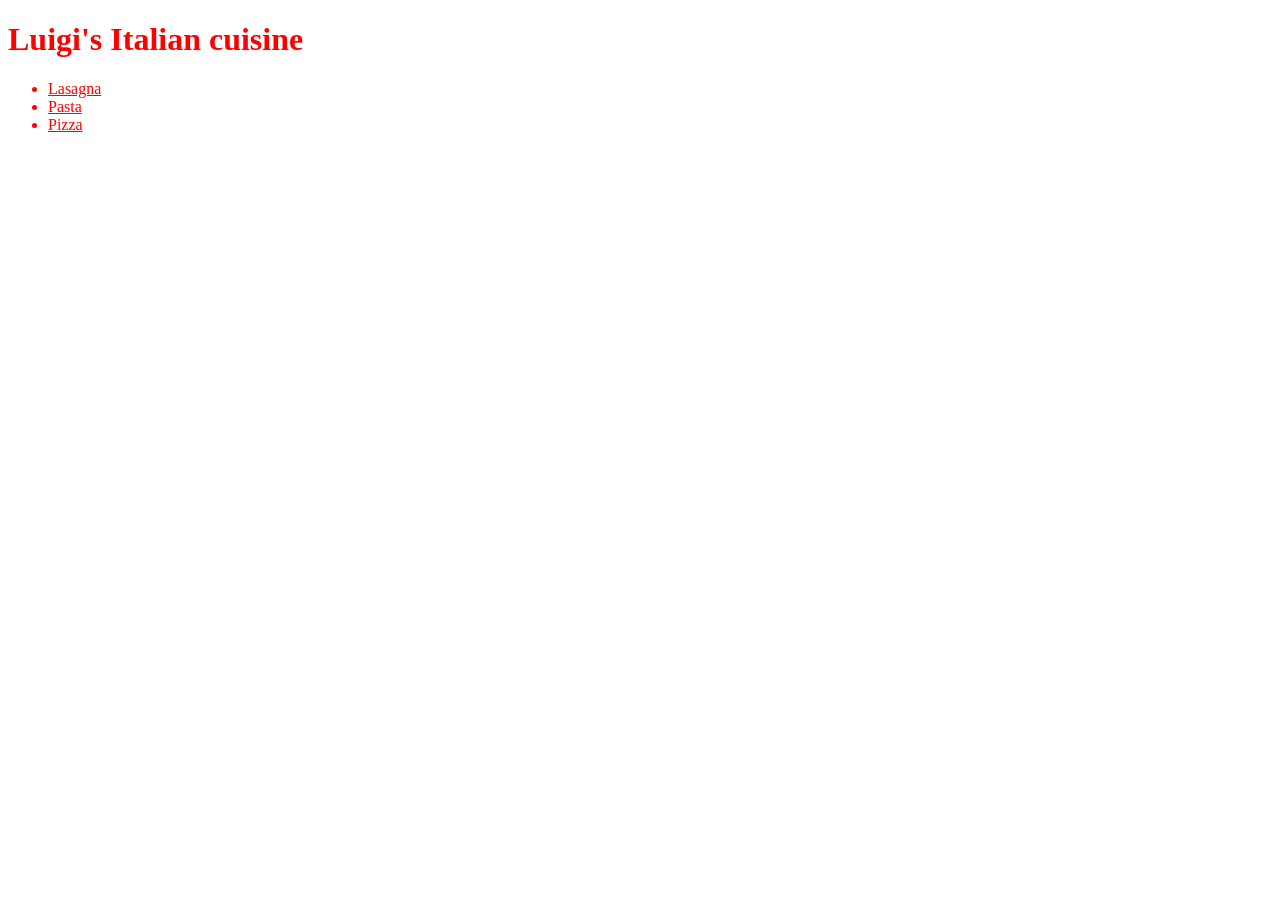
<file: index.html>
<!DOCTYPE html>
<html lang="en">
<head>
    <meta charset="UTF-8">
    <meta name="viewport" content="width=device-width, initial-scale=1.0">
    <link rel="stylesheet" href="/style.css">
    <title>Odin Recipe</title>
</head>
<body>
    <h1>Luigi's Italian cuisine</h1>

    <ul>
        <li><a href="recipes/lasagna.html">Lasagna</a></li>
        <li><a href="recipes/pasta.html">Pasta</a></li>
        <li><a href="recipes/pizza.html">Pizza</a></li>
    </ul>
</body>
</html>
</file>
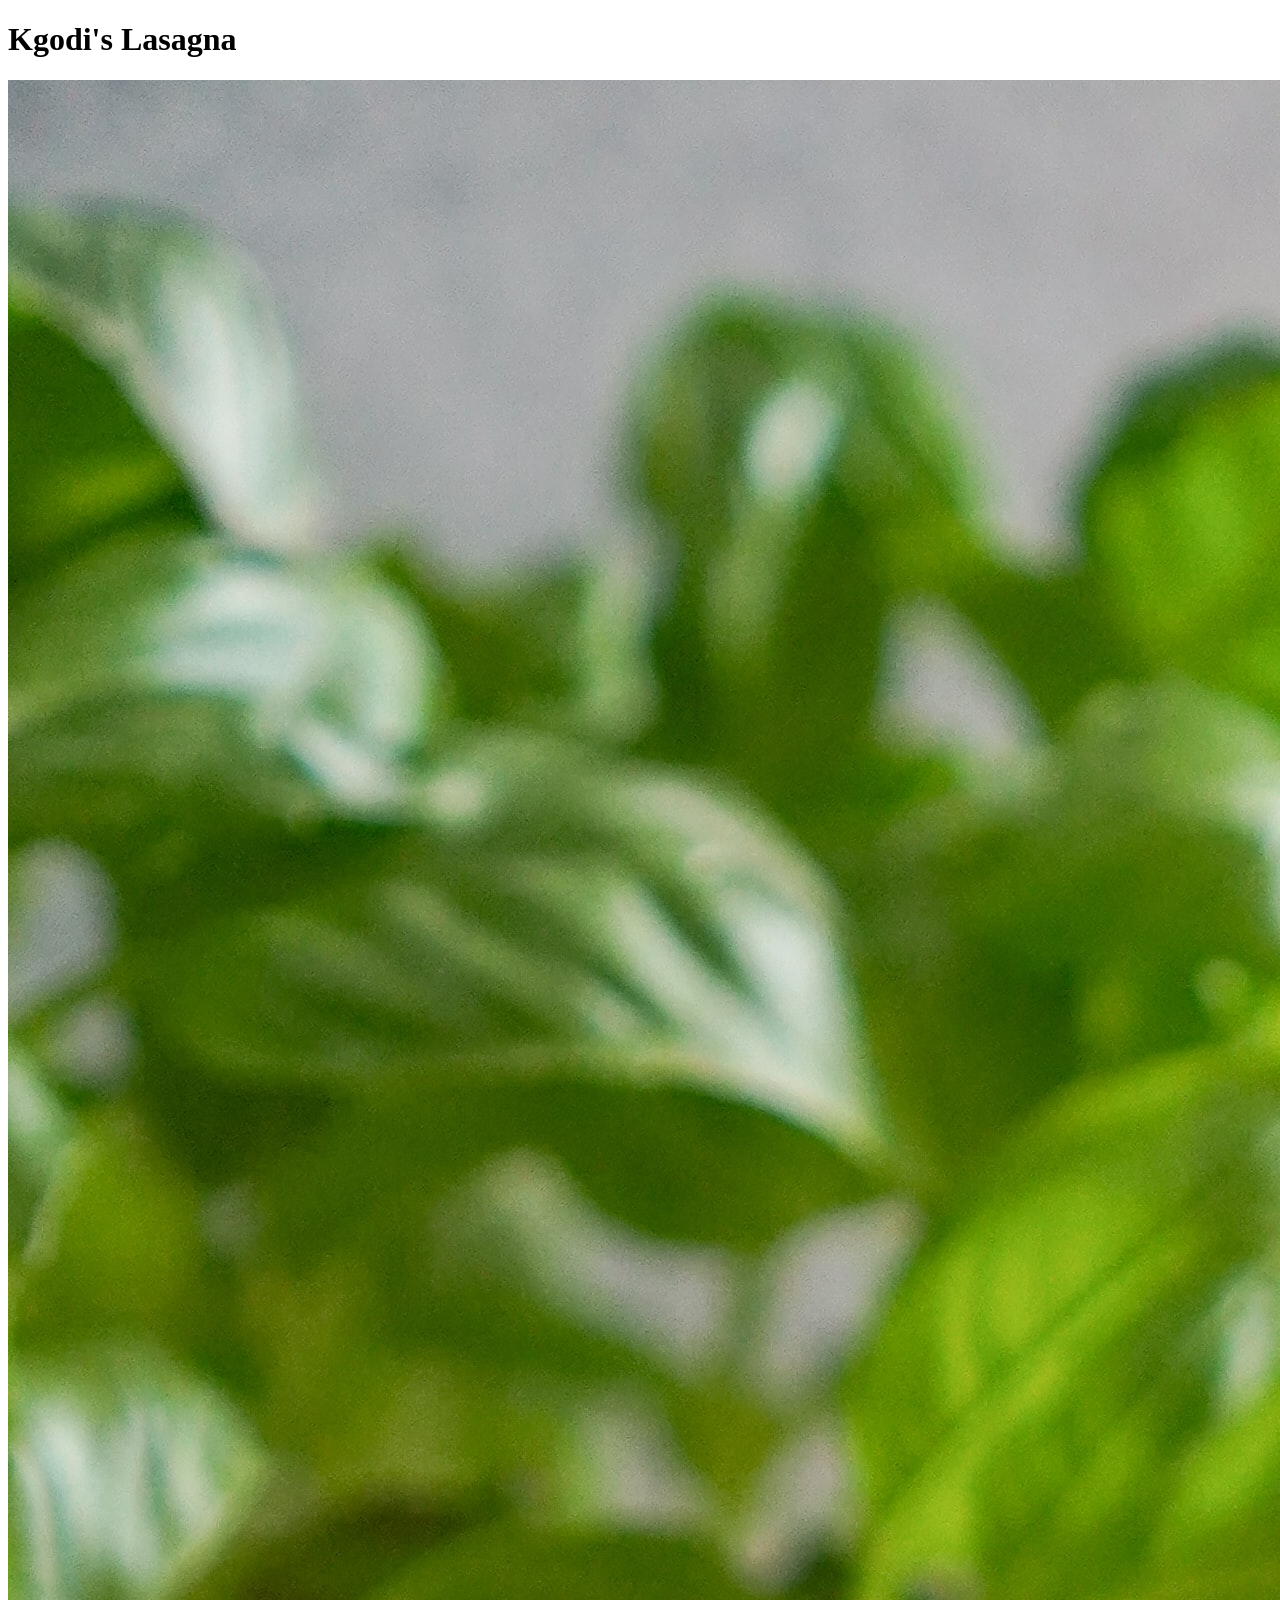
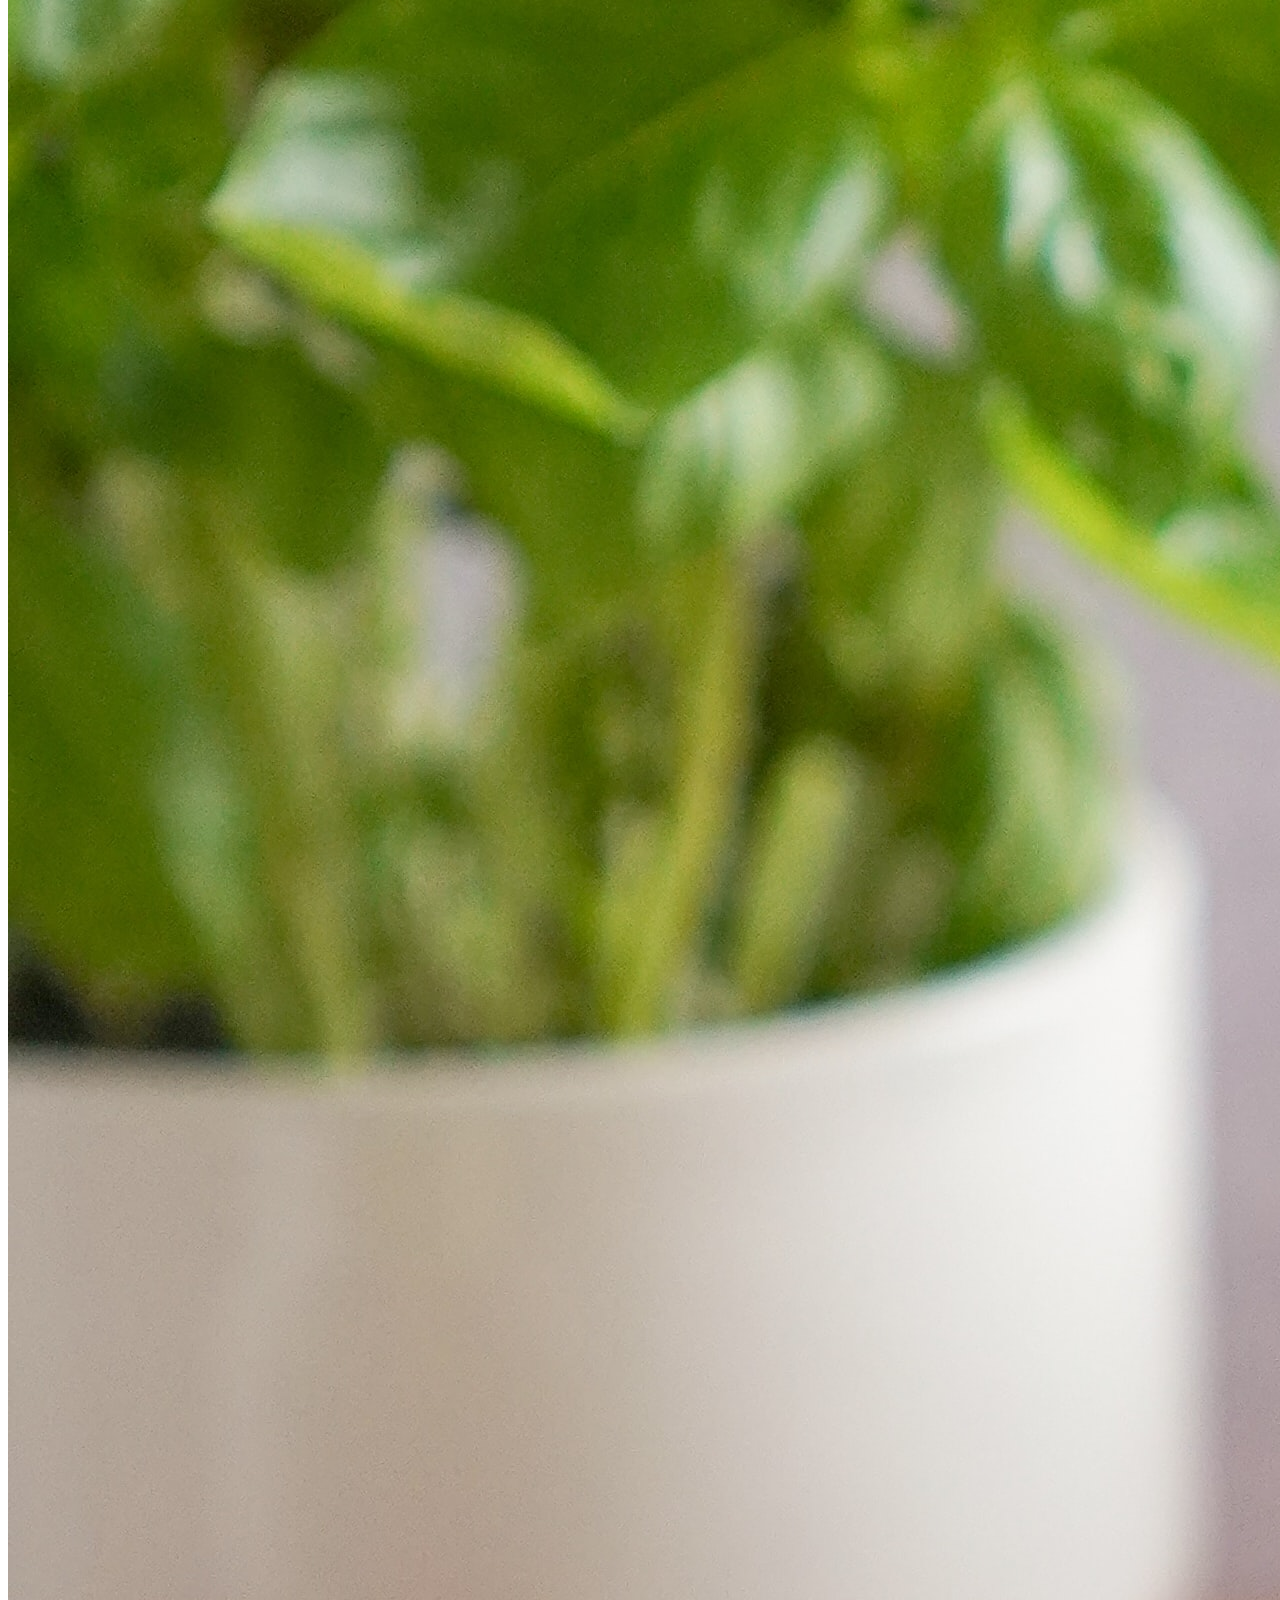
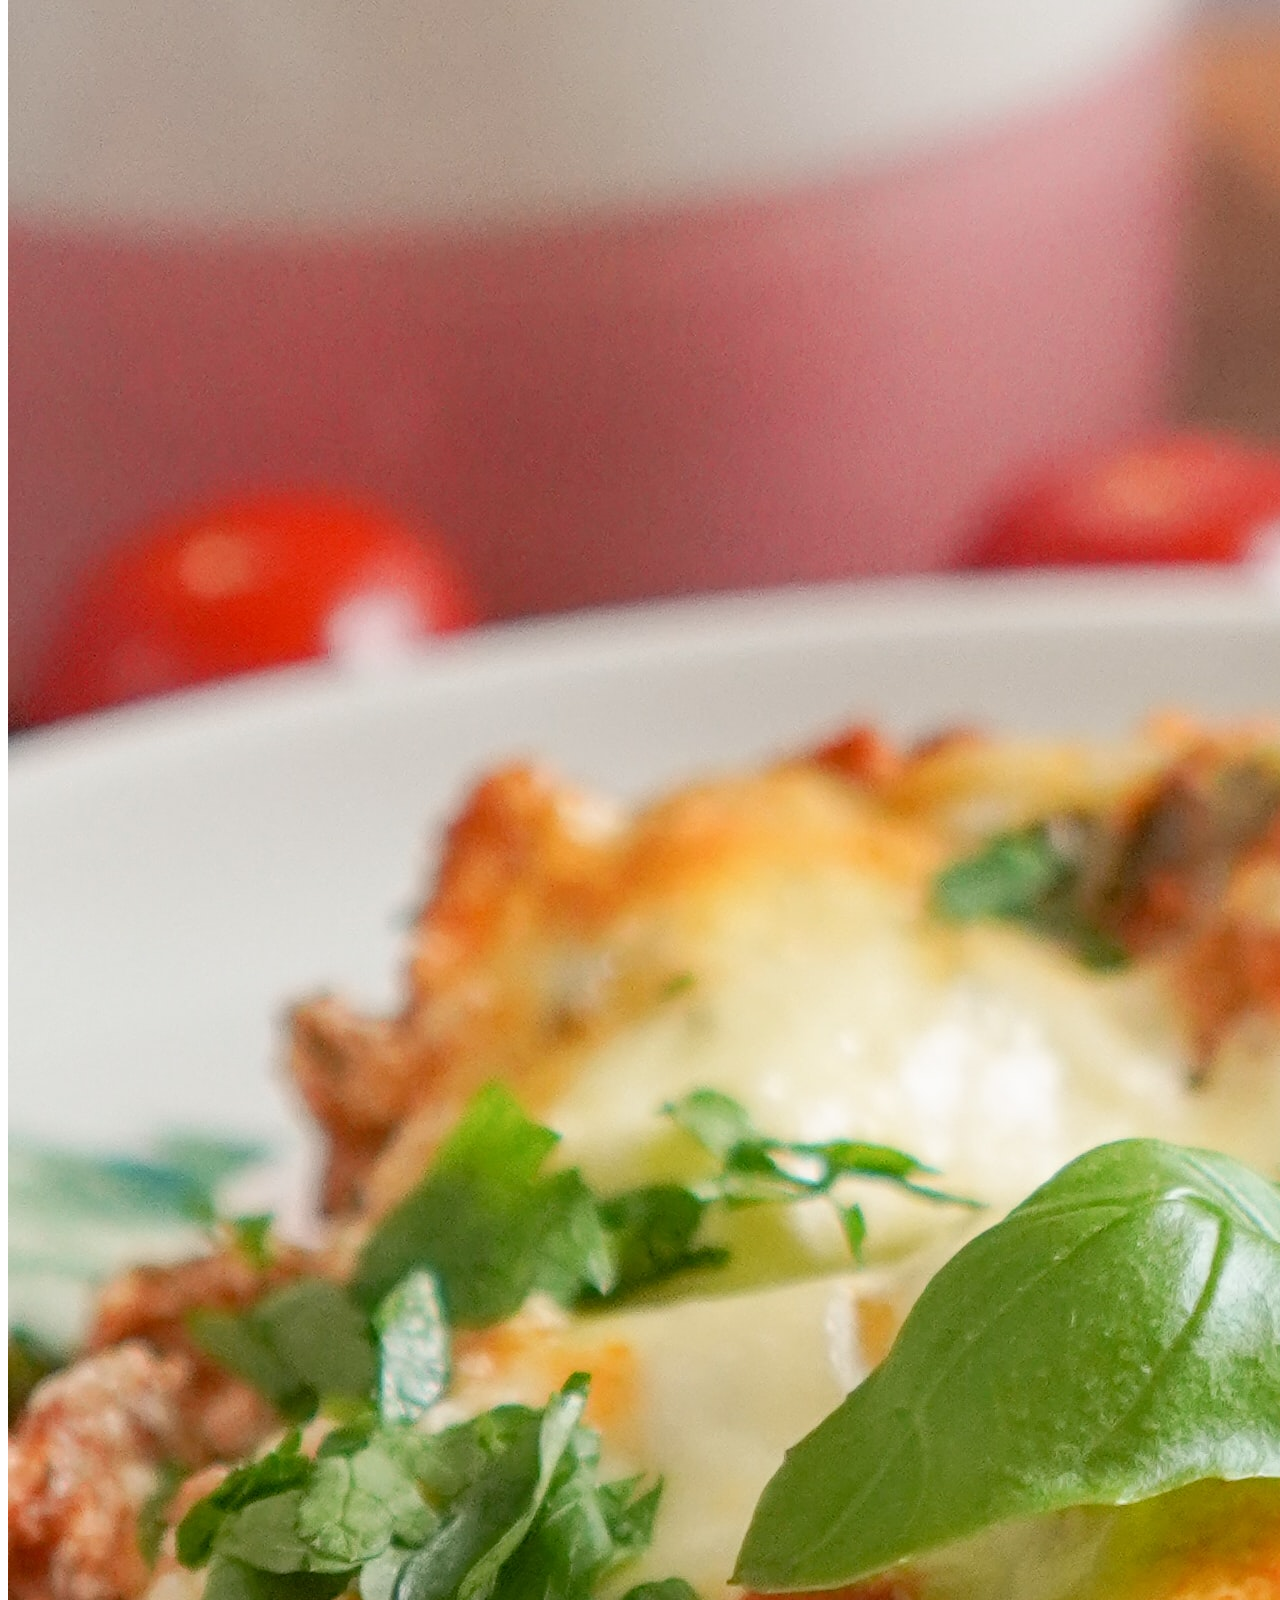
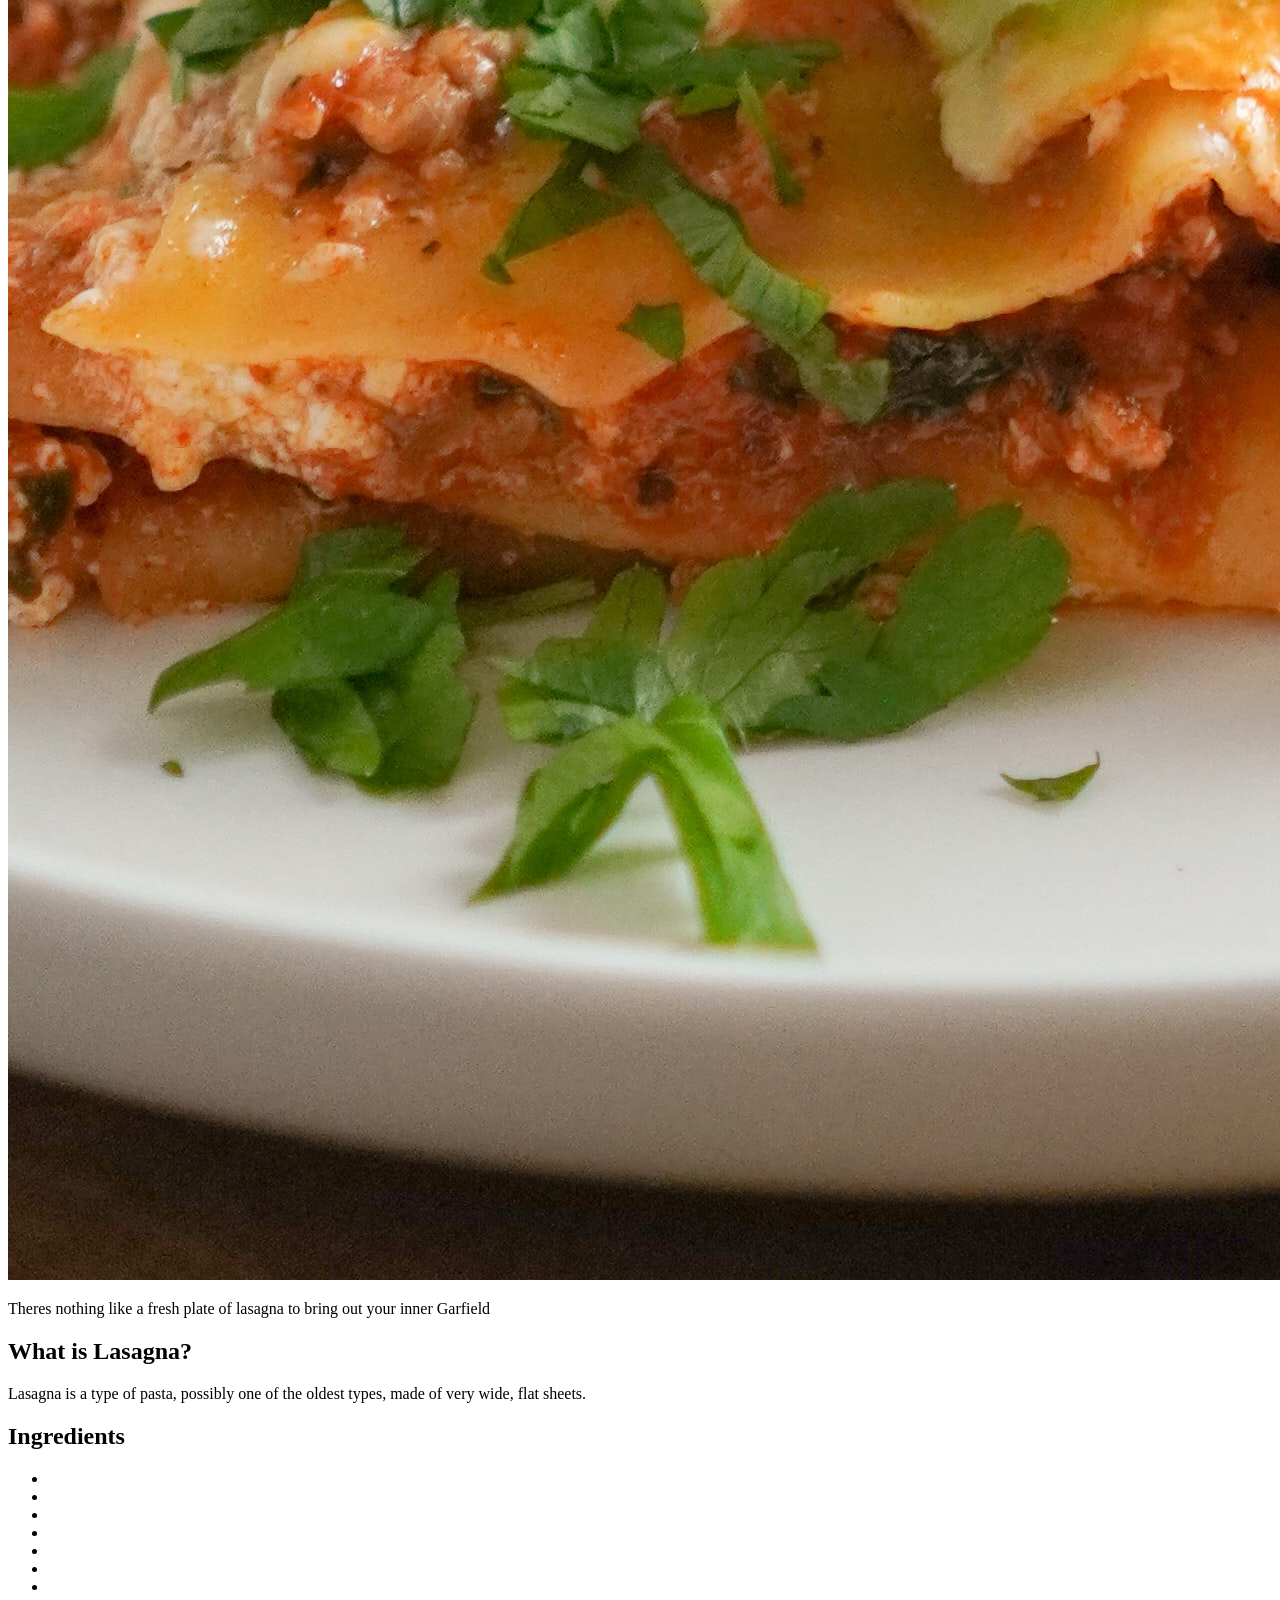
<file: recipes/Lasagna.html>
<!DOCTYPE html>
<html lang="en">
<head>
    <meta charset="UTF-8">
    <meta http-equiv="X-UA-Compatible" content="IE=edge">
    <meta name="viewport" content="width=device-width, initial-scale=1.0">
    <title>Lasagna Recipe</title>
</head>
<body>
    <h1> Kgodi's Lasagna</h1>
    <img src="../Photos/img1.jpg" alt="photo of Lasagna">
    <p>Theres nothing like a fresh plate of lasagna to bring out your inner Garfield</p>
    <h2>What is Lasagna?</h2>
    <p>Lasagna is a type of pasta, possibly 
        one of the oldest types, made of very 
        wide, flat sheets.</p>
    <h2>Ingredients</h2>
    <ul>
        <li></li>
        <li></li>
        <li></li>
        <li></li>
        <li></li>
        <li></li>
        <li></li>
        <li></li>
    </ul>
</body>
</html>
</file>
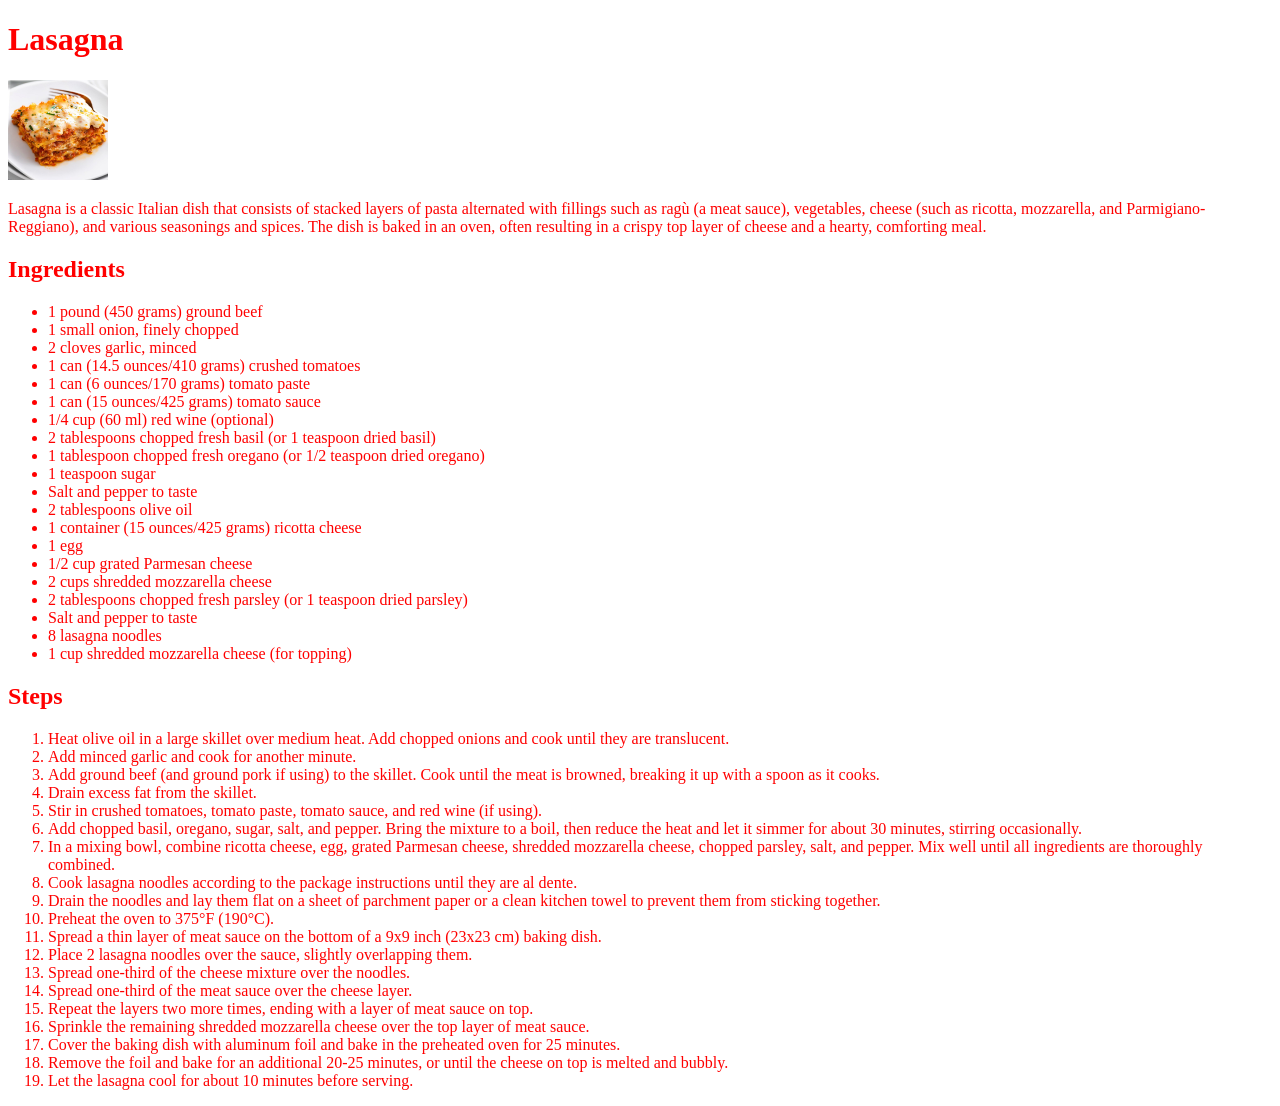
<file: recipes/lasagna.html>
<!DOCTYPE html>
<html lang="en">
<head>
    <meta charset="UTF-8">
    <meta name="viewport" content="width=device-width, initial-scale=1.0">
    <link rel="stylesheet" href="/style.css">
    <title>Lasagna</title>
</head>
<body>
    <h1>Lasagna</h1>

    <img src="/images/lasagna.jpg" alt="Image of lasagna" height ="100" width="100">
    <p>
        Lasagna is a classic Italian dish that consists of 
        stacked layers of pasta alternated with fillings such 
        as ragù (a meat sauce), vegetables, cheese (such as 
        ricotta, mozzarella, and Parmigiano-Reggiano), and 
        various seasonings and spices. The dish is baked in 
        an oven, often resulting in a crispy top layer of 
        cheese and a hearty, comforting meal.</p>
    
        <h2>Ingredients</h2>
        <ul>
            <li>1 pound (450 grams) ground beef</li>
            <li>1 small onion, finely chopped</li>   
            <li>2 cloves garlic, minced</li>
            <li>1 can (14.5 ounces/410 grams) crushed tomatoes</li>
            <li>1 can (6 ounces/170 grams) tomato paste</li>
            <li>1 can (15 ounces/425 grams) tomato sauce</li>
            <li>1/4 cup (60 ml) red wine (optional)</li>
            <li>2 tablespoons chopped fresh basil (or 1 teaspoon dried basil)</li>
            <li>1 tablespoon chopped fresh oregano (or 1/2 teaspoon dried oregano)</li>
            <li>1 teaspoon sugar</li>
            <li>Salt and pepper to taste</li>
            <li>2 tablespoons olive oil</li>
            <li>1 container (15 ounces/425 grams) ricotta cheese</li>
            <li>1 egg</li>
            <li>1/2 cup grated Parmesan cheese</li>
            <li>2 cups shredded mozzarella cheese</li>
            <li>2 tablespoons chopped fresh parsley (or 1 teaspoon dried parsley)</li>
            <li>Salt and pepper to taste</li>
            <li>8 lasagna noodles</li>
            <li>1 cup shredded mozzarella cheese (for topping)</li>
        </ul>
        <h2>Steps</h2>
        <ol>
            <li>Heat olive oil in a large skillet over medium heat. 
                Add chopped onions and cook until they are translucent.</li>
            <li>Add minced garlic and cook for another minute.</li>
            <li>Add ground beef (and ground pork if using) to the skillet. 
                Cook until the meat is browned, breaking it up with a spoon as it cooks.</li>
            <li>Drain excess fat from the skillet.</li>
            <li>Stir in crushed tomatoes, tomato paste, tomato sauce, and red wine (if using).</li>
            <li>Add chopped basil, oregano, sugar, salt, and pepper. Bring the mixture to a boil, 
                then reduce the heat and let it simmer for about 30 minutes, stirring occasionally.</li>
            <li>In a mixing bowl, combine ricotta cheese, egg, grated Parmesan cheese, shredded 
                mozzarella cheese, chopped parsley, salt, and pepper. Mix well until all ingredients 
                are thoroughly combined.</li>
            <li>Cook lasagna noodles according to the package instructions until they are al dente.</li>
            <li>Drain the noodles and lay them flat on a sheet of parchment paper or a clean kitchen 
                towel to prevent them from sticking together.</li>
            <li>Preheat the oven to 375°F (190°C).</li>
            <li>Spread a thin layer of meat sauce on the bottom of a 9x9 inch (23x23 cm) baking dish.</li>
            <li>Place 2 lasagna noodles over the sauce, slightly overlapping them.</li>
            <li>Spread one-third of the cheese mixture over the noodles.</li>
            <li>Spread one-third of the meat sauce over the cheese layer.</li>
            <li>Repeat the layers two more times, ending with a layer of meat sauce on top.</li>
            <li>Sprinkle the remaining shredded mozzarella cheese over the top layer of meat sauce.</li>
            <li>Cover the baking dish with aluminum foil and bake in the preheated oven for 25 minutes.</li>
            <li>Remove the foil and bake for an additional 20-25 minutes, or until the cheese on top is melted and bubbly.</li>
            <li>Let the lasagna cool for about 10 minutes before serving.</li>
        </ol>
</body>
</html>
</file>
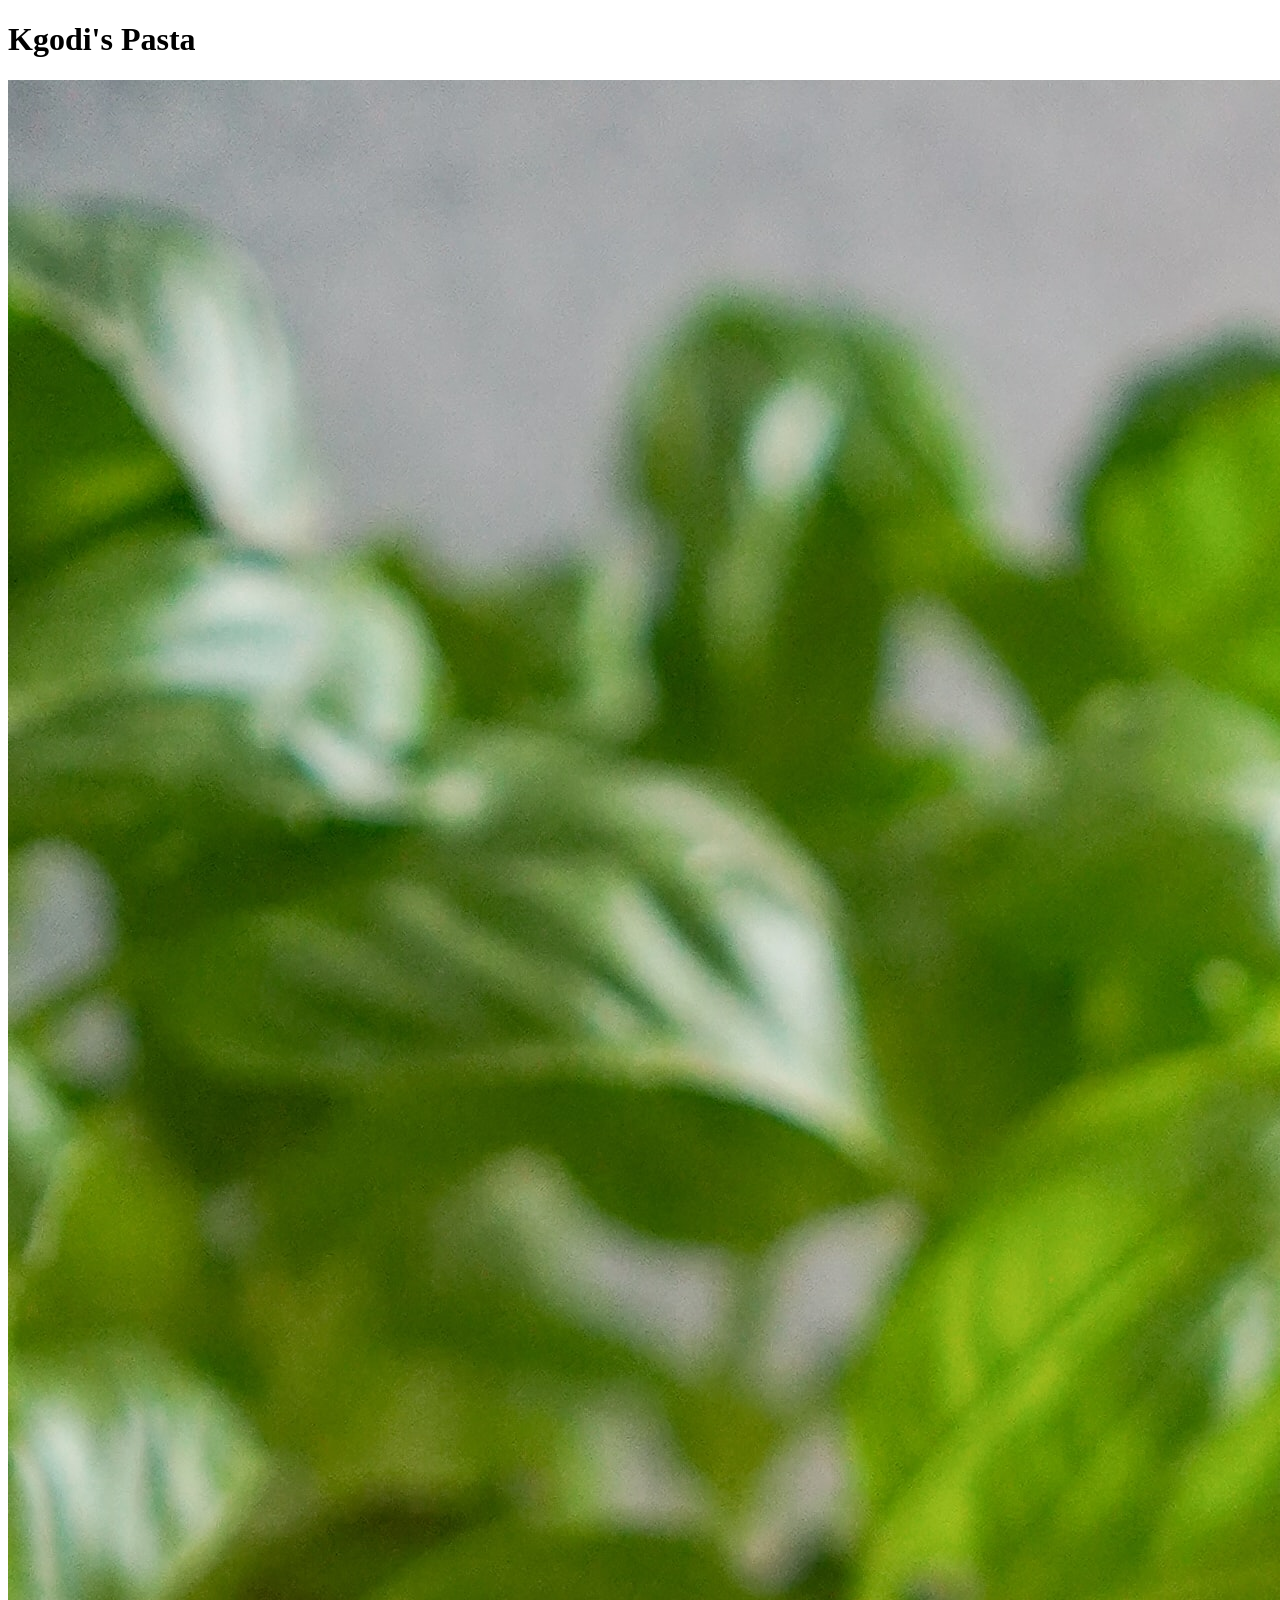
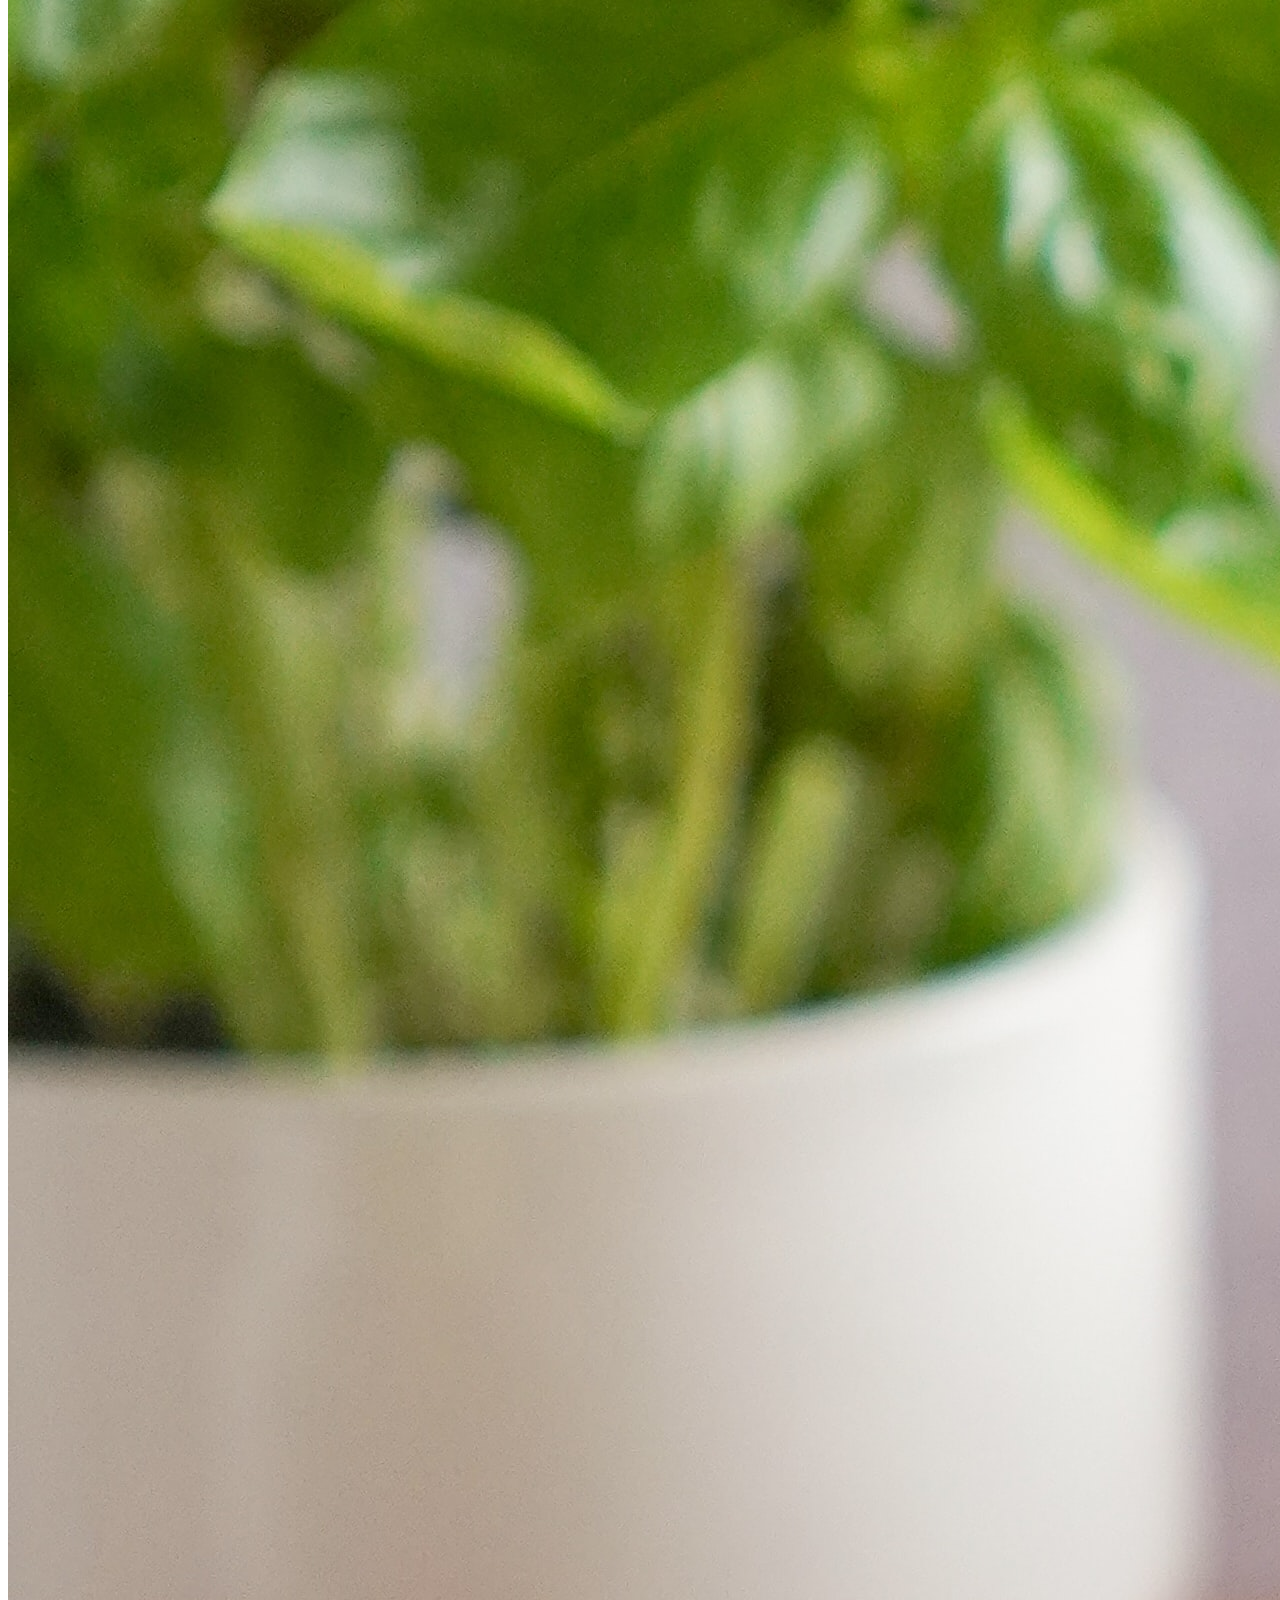
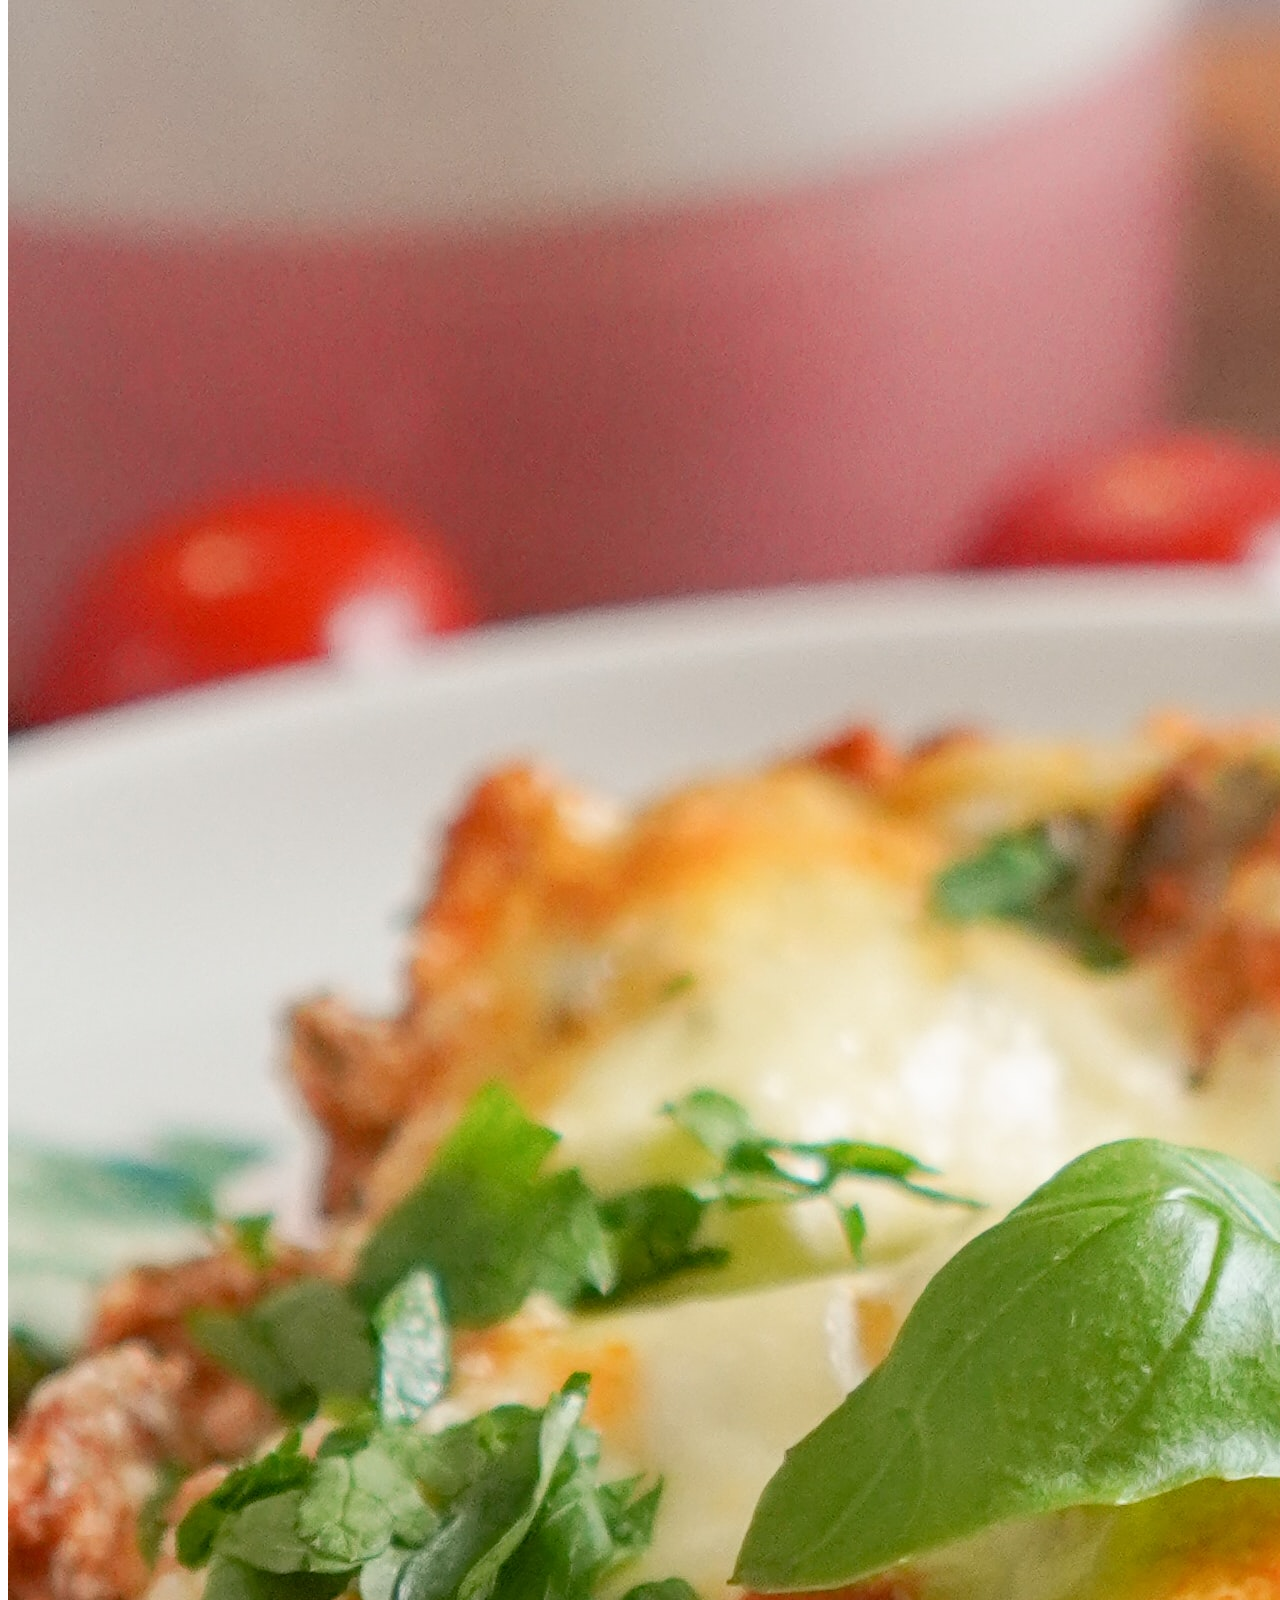
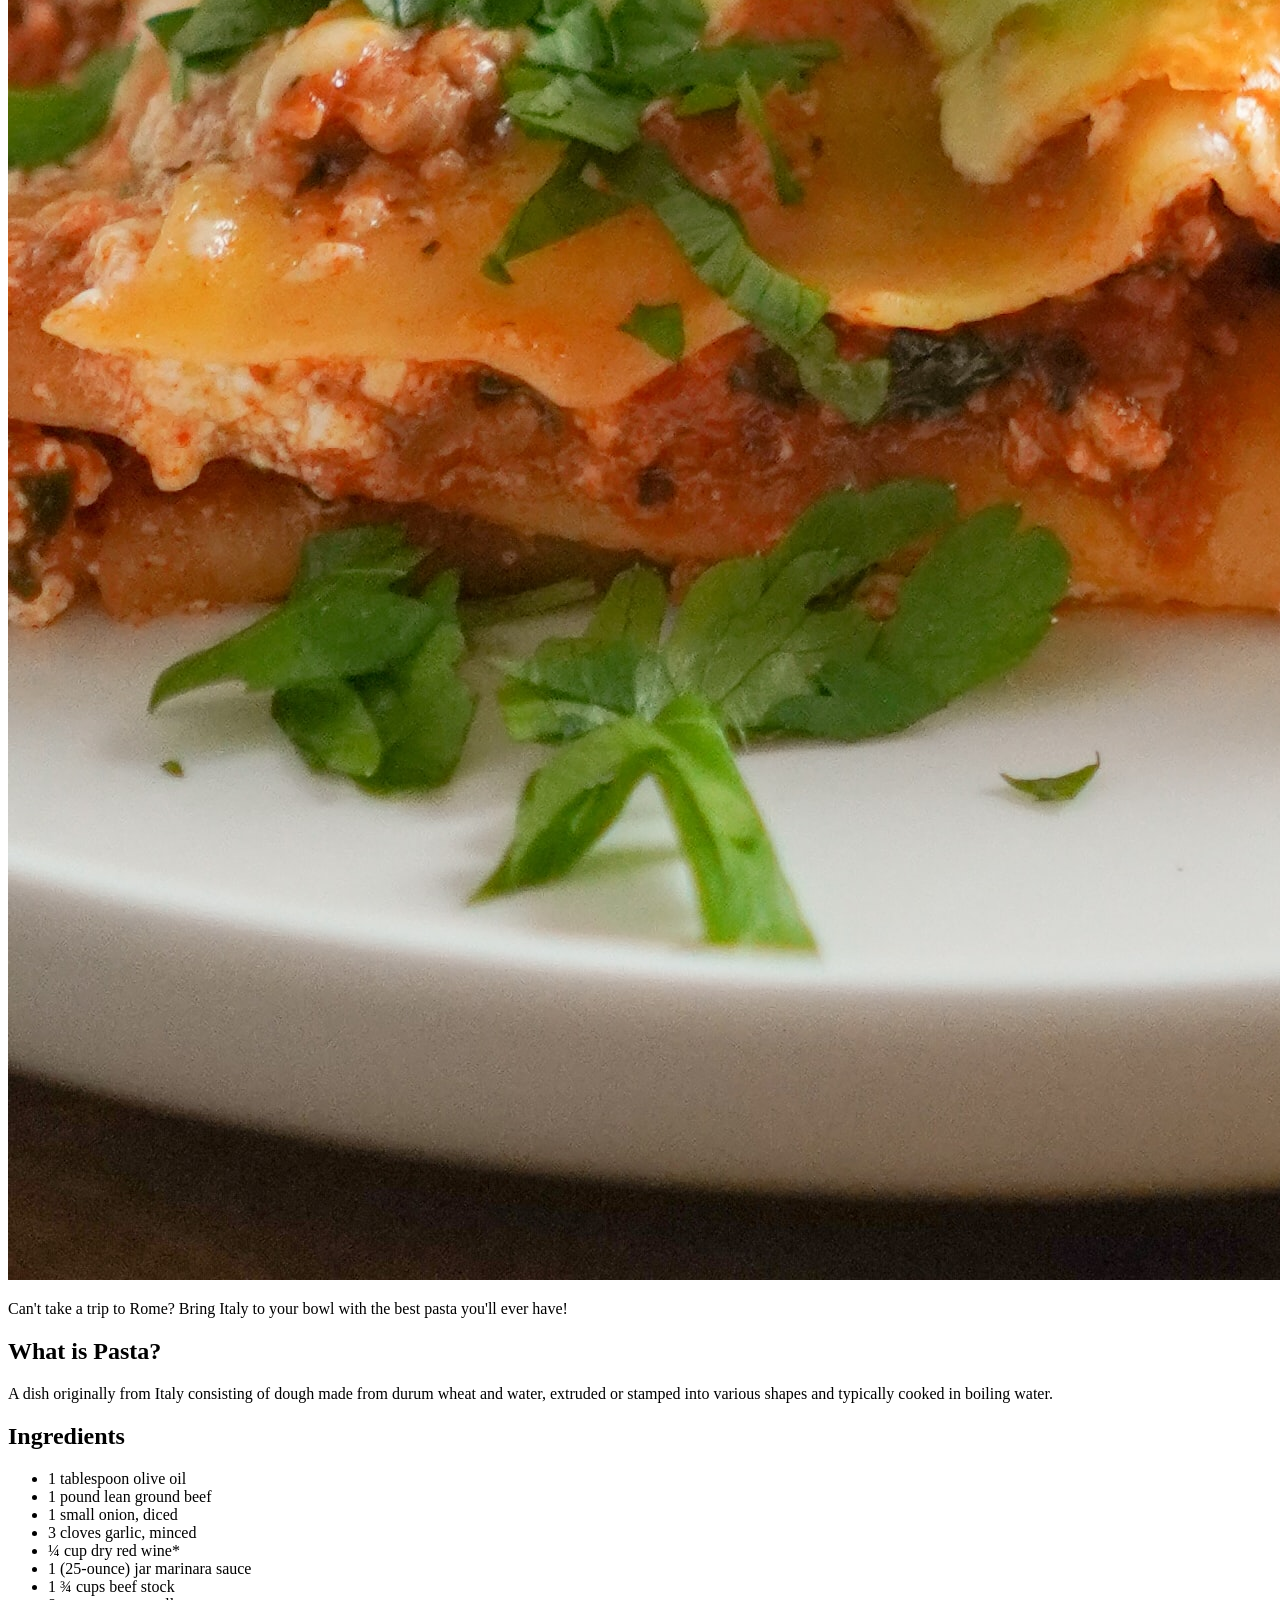
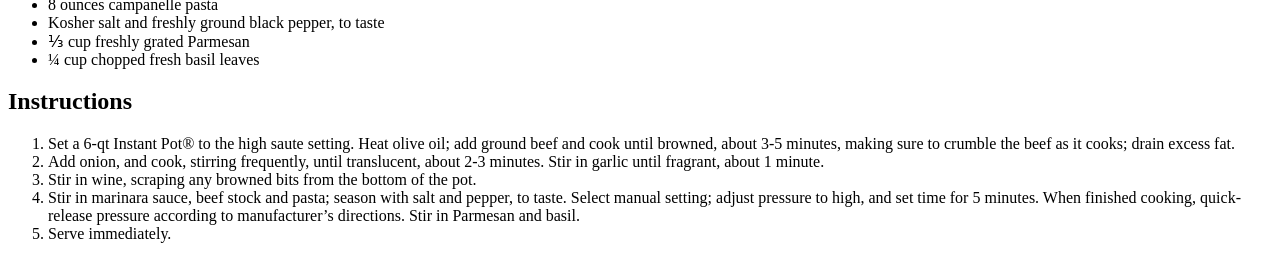
<file: recipes/Pasta.html>
<!DOCTYPE html>
<html lang="en">
<head>
    <meta charset="UTF-8">
    <meta http-equiv="X-UA-Compatible" content="IE=edge">
    <meta name="viewport" content="width=device-width, initial-scale=1.0">
    <title>Pasta Recipe</title>
</head>
<body>
    <h1> Kgodi's Pasta</h1>
    <img src="../Photos/img1.jpg" alt="photo of Lasagna">
    <p>Can't take a trip to Rome? Bring Italy to your bowl with
        the best pasta you'll ever have!
    </p>
    <h2>What is Pasta?</h2>
    <p>A dish originally from Italy consisting of dough 
        made from durum wheat and water, extruded or 
        stamped into various shapes and typically cooked 
        in boiling water.</p>
    <h2>Ingredients</h2>
    <ul>
        <li>1 tablespoon olive oil</li>
        <li>1 pound lean ground beef</li>
        <li>1 small onion, diced</li>
        <li>3 cloves garlic, minced</li>
        <li>¼ cup dry red wine*</li>
        <li>1 (25-ounce) jar marinara sauce</li>
        <li>1 ¾ cups beef stock</li>
        <li>8 ounces campanelle pasta</li>
        <li>Kosher salt and freshly ground 
            black pepper, to taste</li>
        <li>⅓ cup freshly grated Parmesan</li>
        <li>¼ cup chopped fresh basil leaves</li>
    </ul>

        <h2>Instructions</h2>
        <ol>
            <li>Set a 6-qt Instant Pot® to the high 
                saute setting. Heat olive oil; add 
                ground beef and cook until browned, 
                about 3-5 minutes, making sure to crumble 
                the beef as it cooks; drain excess fat.</li>
            <li>Add onion, and cook, stirring frequently, 
                until translucent, about 2-3 minutes. Stir 
                in garlic until fragrant, about 1 minute.</li>
            <li>Stir in wine, scraping any browned bits from 
                the bottom of the pot.</li>
            <li>Stir in marinara sauce, beef stock and pasta; 
                season with salt and pepper, to taste. Select 
                manual setting; adjust pressure to high, and 
                set time for 5 minutes. When finished cooking, 
                quick-release pressure according to manufacturer’s directions. Stir in Parmesan and basil.</li>
            <li>Serve immediately.</li>
        </ol>
    </ul>
</body>
</html>
</file>
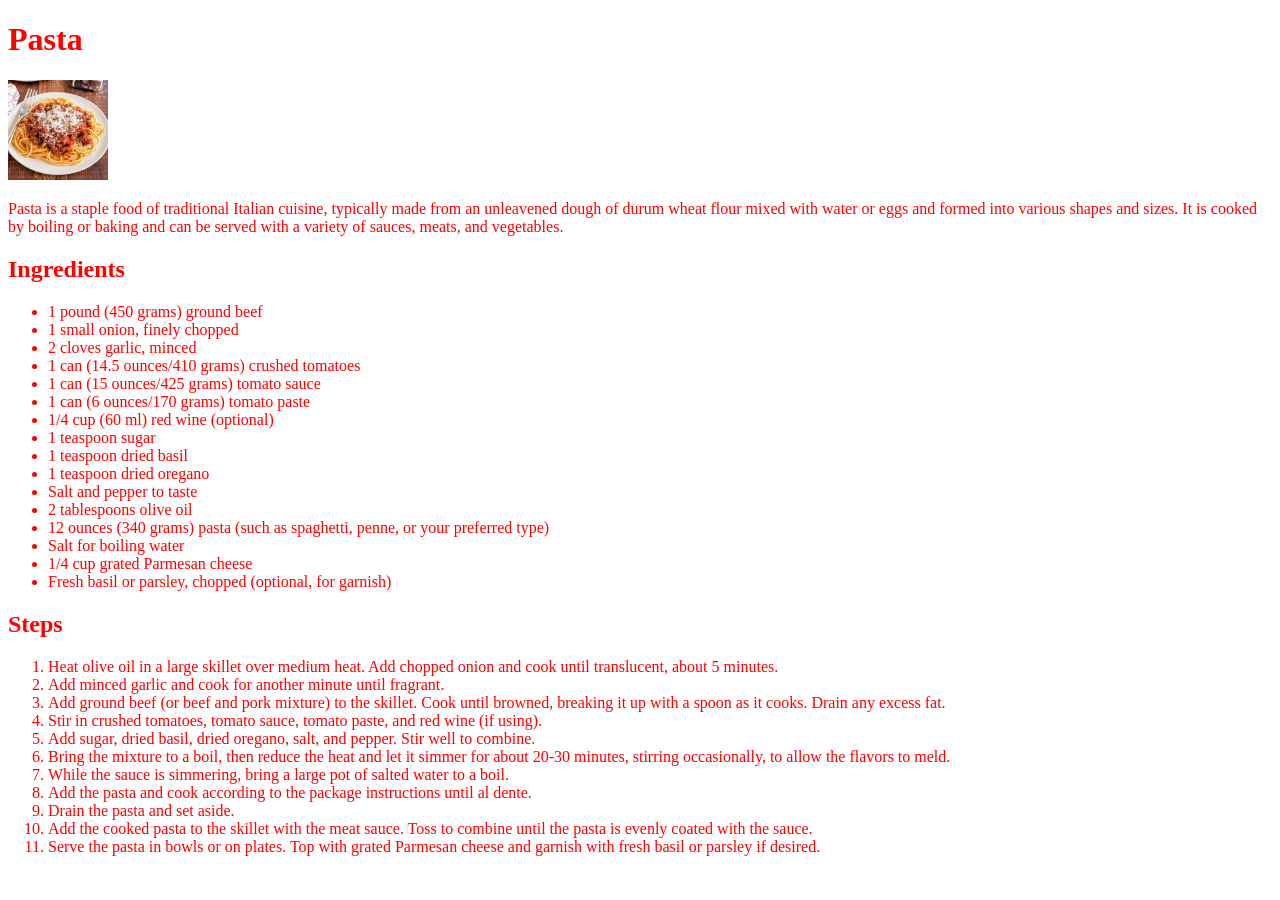
<file: recipes/pasta.html>
<!DOCTYPE html>
<html lang="en">
<head>
    <meta charset="UTF-8">
    <meta name="viewport" content="width=device-width, initial-scale=1.0">
    <link rel="stylesheet" href="/style.css">
    <title>Pasta</title>
</head>
<body>
    <h1>Pasta</h1>

    <img src="/images/pasta.jpg" alt="Image of lasagna" height ="100" width="100">
    <p>Pasta is a staple food of traditional Italian cuisine, typically made from an 
        unleavened dough of durum wheat flour mixed with water or eggs and formed into
        various shapes and sizes. It is cooked by boiling or baking and can be served with 
        a variety of sauces, meats, and vegetables.</p>
    
        <h2>Ingredients</h2>
        <ul>
            <li>1 pound (450 grams) ground beef</li>
            <li>1 small onion, finely chopped</li>
            <li>2 cloves garlic, minced</li>
            <li>1 can (14.5 ounces/410 grams) crushed tomatoes</li>
            <li>1 can (15 ounces/425 grams) tomato sauce</li>
            <li>1 can (6 ounces/170 grams) tomato paste</li>
            <li>1/4 cup (60 ml) red wine (optional)</li>
            <li>1 teaspoon sugar</li>
            <li>1 teaspoon dried basil</li>
            <li>1 teaspoon dried oregano</li>
            <li>Salt and pepper to taste</li>
            <li>2 tablespoons olive oil</li>
            <li>12 ounces (340 grams) pasta (such as spaghetti, penne, or your preferred type)</li>
            <li>Salt for boiling water</li>
            <li>1/4 cup grated Parmesan cheese</li>
            <li>Fresh basil or parsley, chopped (optional, for garnish)</li>
        </ul>
        <h2>Steps</h2>
        <ol>
            <li>Heat olive oil in a large skillet over medium heat. Add chopped onion and cook until translucent, about 5 minutes.</li>
            <li>Add minced garlic and cook for another minute until fragrant.</li>
            <li>Add ground beef (or beef and pork mixture) to the skillet. Cook until browned, breaking it up with a spoon as it cooks. Drain any excess fat.</li>
            <li>Stir in crushed tomatoes, tomato sauce, tomato paste, and red wine (if using).</li>
            <li>Add sugar, dried basil, dried oregano, salt, and pepper. Stir well to combine.</li>
            <li>Bring the mixture to a boil, then reduce the heat and let it simmer for about 20-30 minutes, stirring occasionally, to allow the flavors to meld.</li>
            <li>While the sauce is simmering, bring a large pot of salted water to a boil.</li>
            <li>Add the pasta and cook according to the package instructions until al dente.</li>
            <li>Drain the pasta and set aside.</li>
            <li>Add the cooked pasta to the skillet with the meat sauce. Toss to combine until the pasta is evenly coated with the sauce.</li>
            <li>Serve the pasta in bowls or on plates. Top with grated Parmesan cheese and garnish with fresh basil or parsley if desired.</li>
        </ol>
</body>
</html>
</file>
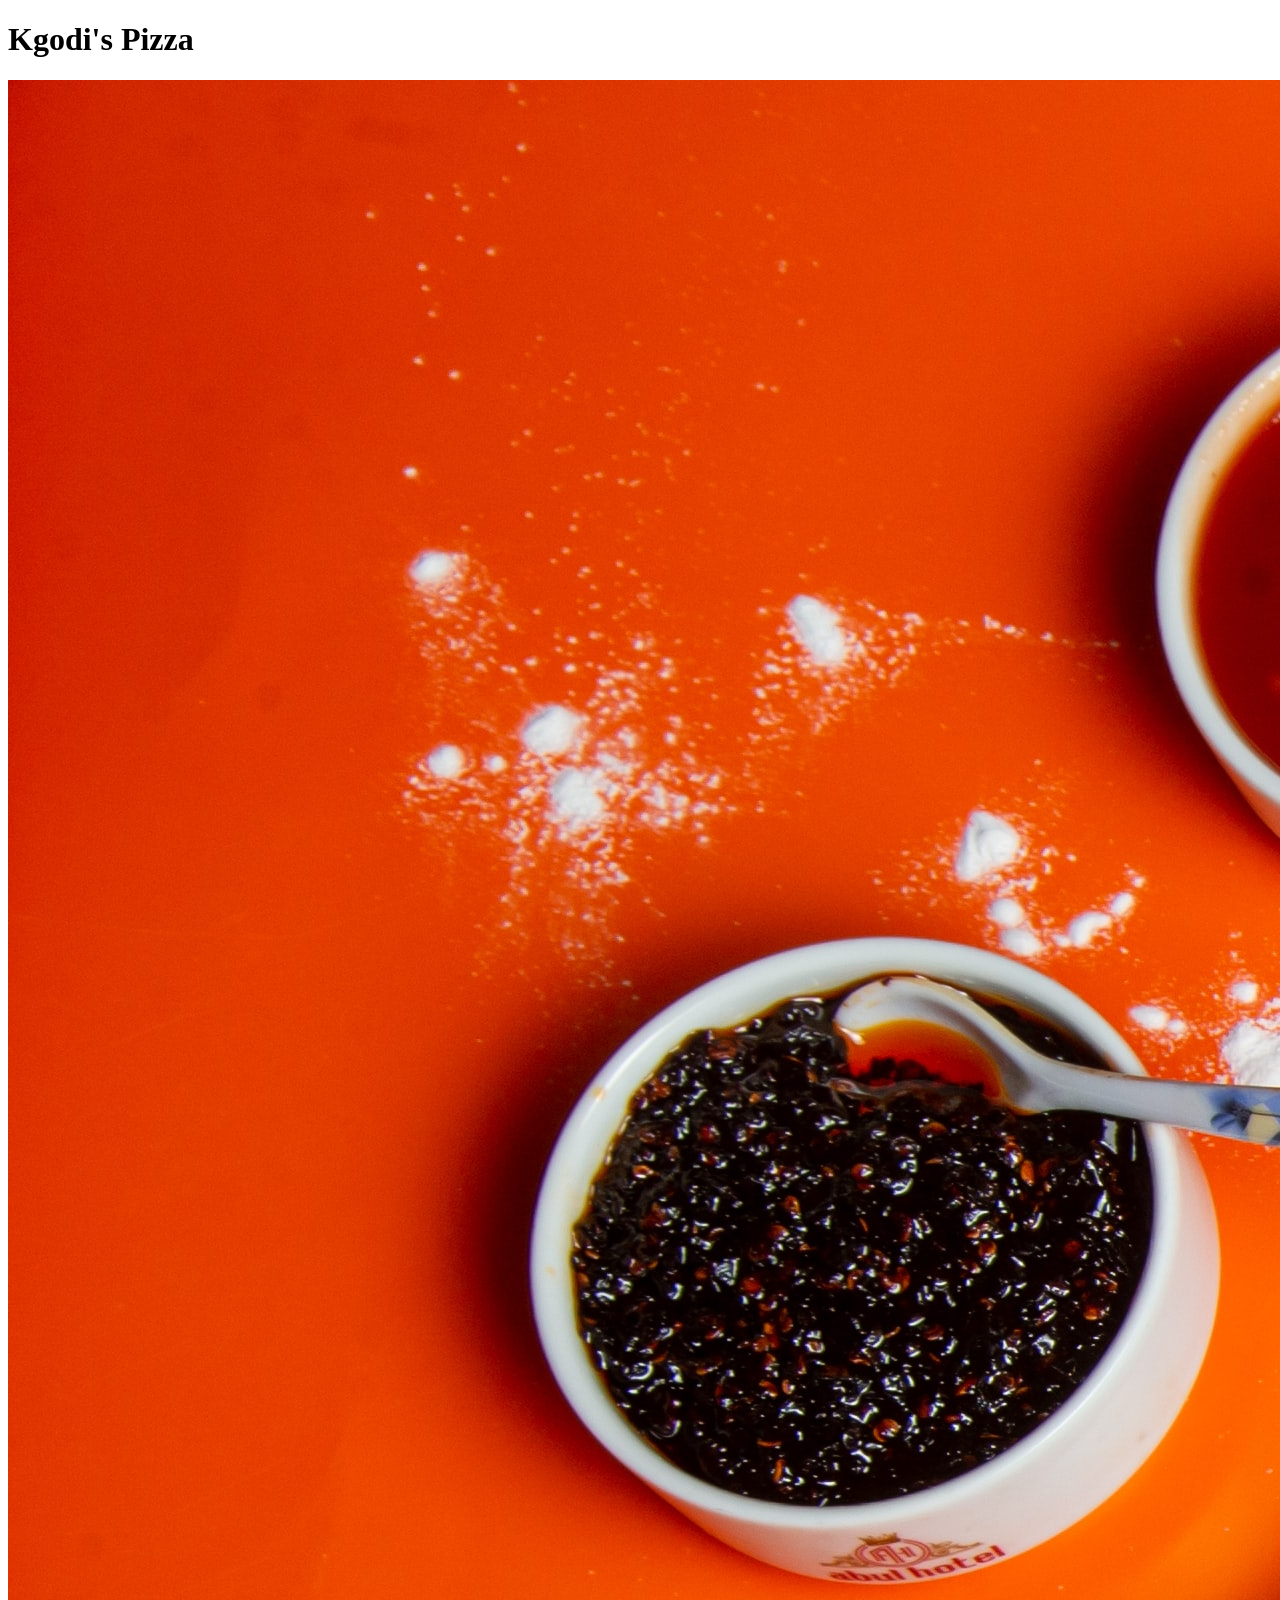
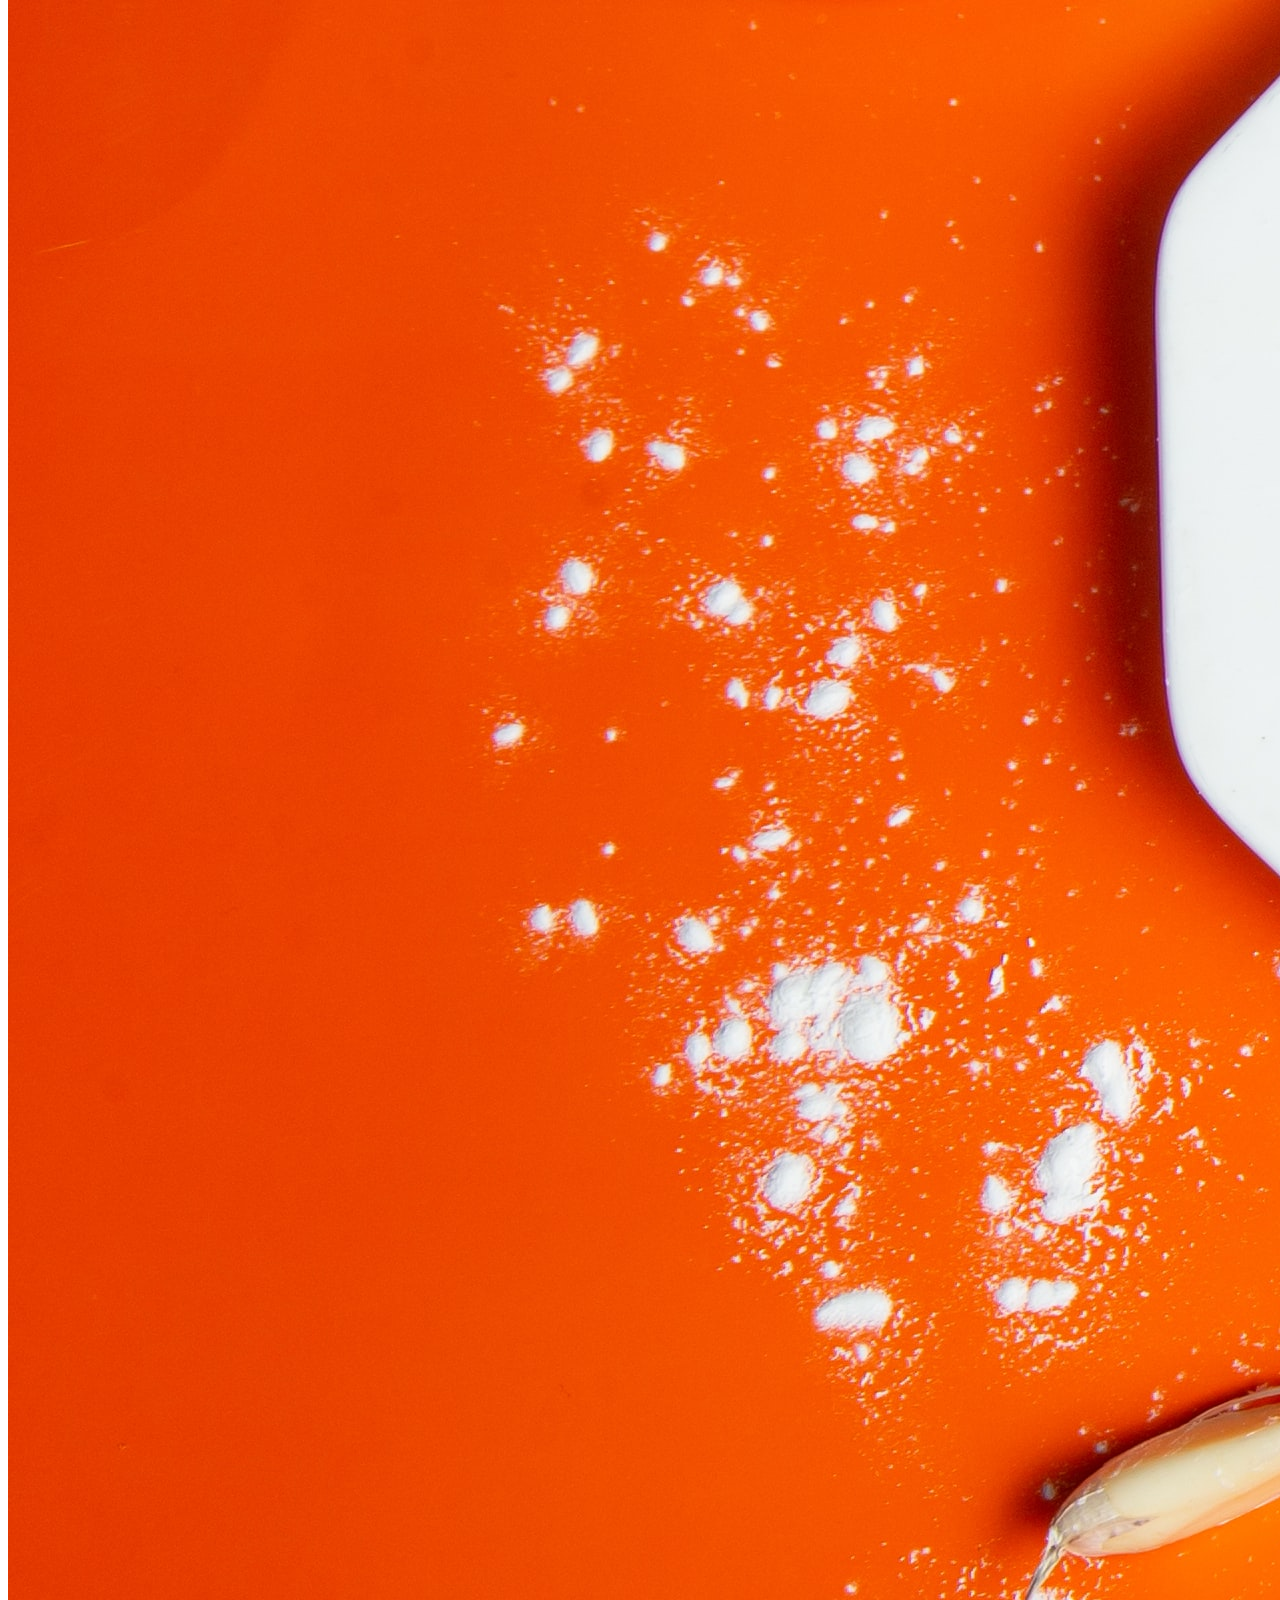
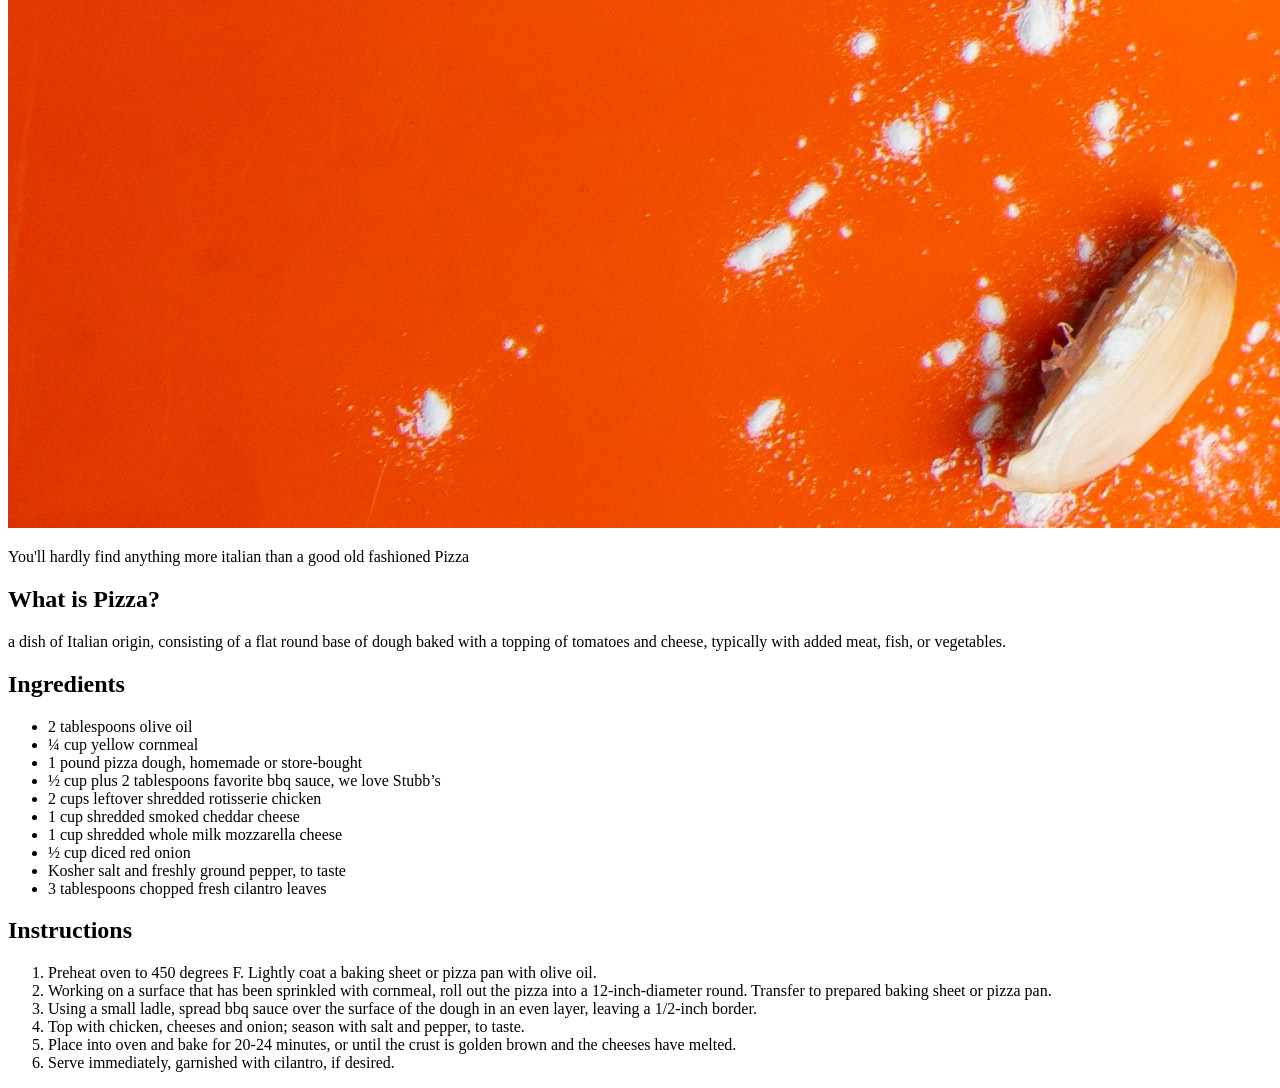
<file: recipes/Pizza.html>
<!DOCTYPE html>
<html lang="en">
<head>
    <meta charset="UTF-8">
    <meta http-equiv="X-UA-Compatible" content="IE=edge">
    <meta name="viewport" content="width=device-width, initial-scale=1.0">
    <title>Pizza Recipe</title>
</head>
<body>
    <h1> Kgodi's Pizza</h1>
    <img src="../Photos/pizza.jpg" alt="photo of Pizza">
    <p>You'll hardly find anything more italian than a good old fashioned Pizza</p>
    <h2>What is Pizza?</h2>
    <p>a dish of Italian origin, consisting of a 
        flat round base of dough baked with a topping 
        of tomatoes and cheese, typically with added 
        meat, fish, or vegetables.</p>
    <h2>Ingredients</h2>
    <ul>
        <li>2 tablespoons olive oil</li>
        <li>¼ cup yellow cornmeal</li>
        <li>1 pound pizza dough, homemade or store-bought</li>
        <li>½ cup plus 2 tablespoons favorite bbq sauce, we love Stubb’s</li>
        <li>2 cups leftover shredded rotisserie chicken</li>
        <li>1 cup shredded smoked cheddar cheese</li>
        <li>1 cup shredded whole milk mozzarella cheese</li>
        <li>½ cup diced red onion</li>
        <li>Kosher salt and freshly ground pepper, to taste</li>
        <li>3 tablespoons chopped fresh cilantro leaves</li>
    </ul>

        <h2>Instructions</h2>
        <ol>
            <li>Preheat oven to 450 degrees F. 
                Lightly coat a baking sheet or 
                pizza pan with olive oil.</li>
            <li>Working on a surface that has 
                been sprinkled with cornmeal, 
                roll out the pizza into a 12-inch-diameter 
                round. Transfer to prepared baking 
                sheet or pizza pan.</li>
            <li>Using a small ladle, spread bbq 
                sauce over the surface of the dough 
                in an even layer, leaving a 1/2-inch border.</li>
            <li>Top with chicken, cheeses and onion; season 
                with salt and pepper, to taste.</li>
            <li>Place into oven and bake for 20-24 
                minutes, or until the crust is golden 
                brown and the cheeses have melted.</li>
            <li>Serve immediately, garnished with cilantro, 
                if desired.</li>
        </ol>
    </ul>
</body>
</html>
</file>
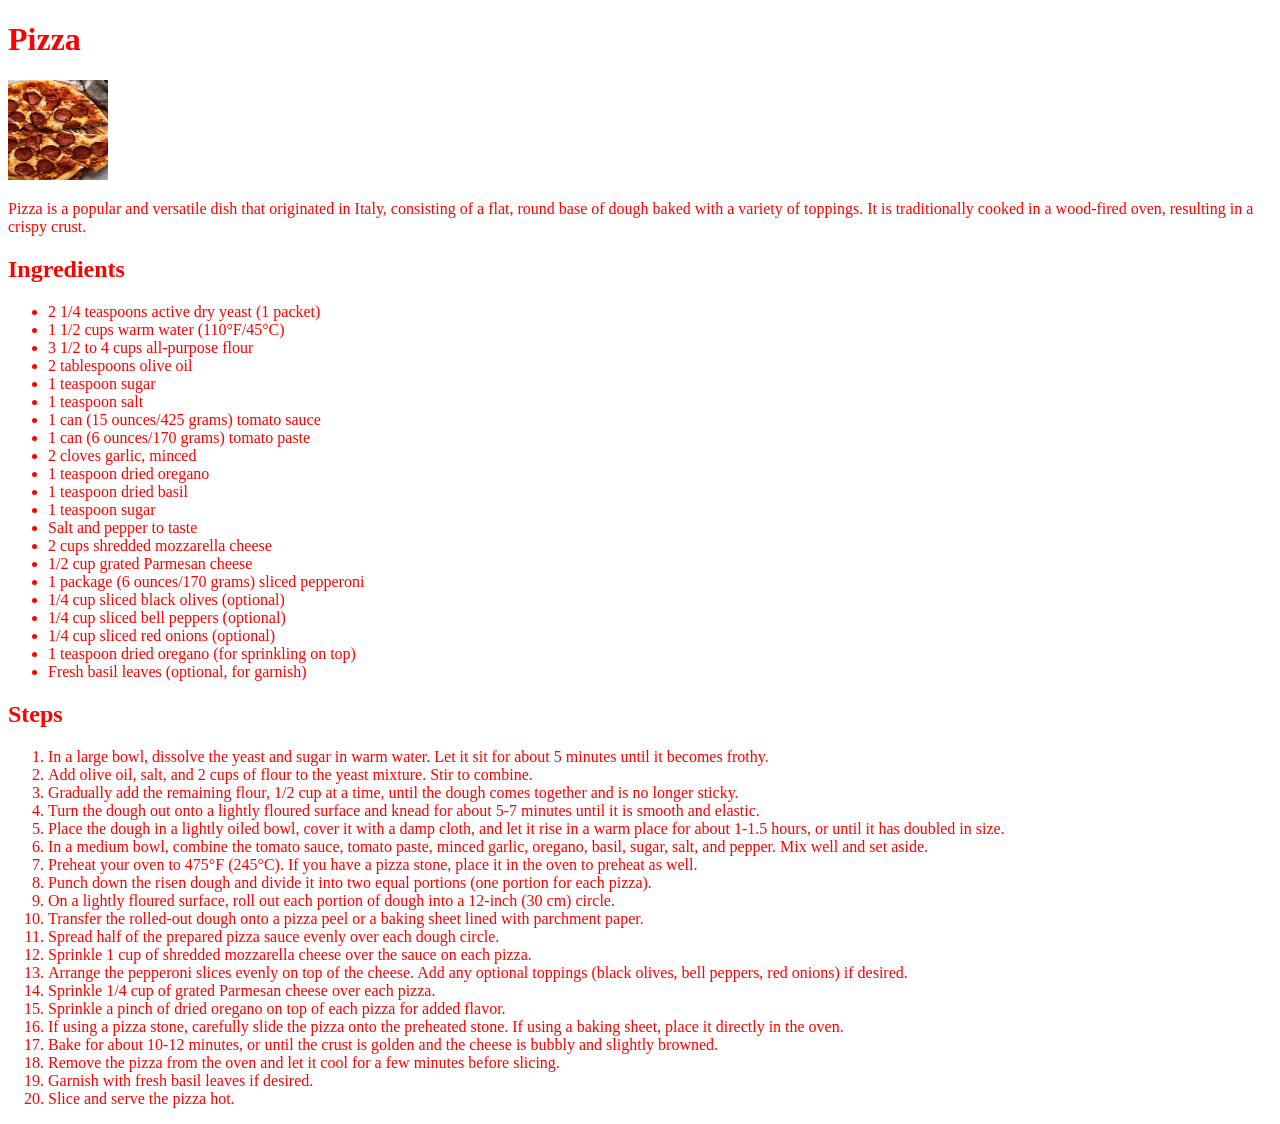
<file: recipes/pizza.html>
<!DOCTYPE html>
<html lang="en">
<head>
    <meta charset="UTF-8">
    <meta name="viewport" content="width=device-width, initial-scale=1.0">
    <link rel="stylesheet" href="/style.css">
    <title>Pizza</title>
</head>
<body>
    <h1>Pizza</h1>

    <img src="/images/pizza.jpg" alt="Image of lasagna" height ="100" width="100">
    <p>Pizza is a popular and versatile dish that originated in Italy, consisting of a 
        flat, round base of dough baked with a variety of toppings. It is traditionally 
        cooked in a wood-fired oven, resulting in a crispy crust.</p>
    
        <h2>Ingredients</h2>
        <ul>
            <li>2 1/4 teaspoons active dry yeast (1 packet)</li>
            <li>1 1/2 cups warm water (110°F/45°C)</li>
            <li>3 1/2 to 4 cups all-purpose flour</li>
            <li>2 tablespoons olive oil</li>
            <li>1 teaspoon sugar</li>
            <li>1 teaspoon salt</li>
            <li>1 can (15 ounces/425 grams) tomato sauce</li>
            <li>1 can (6 ounces/170 grams) tomato paste</li>
            <li>2 cloves garlic, minced</li>
            <li>1 teaspoon dried oregano</li>
            <li>1 teaspoon dried basil</li>
            <li>1 teaspoon sugar</li>
            <li>Salt and pepper to taste</li>
            <li>2 cups shredded mozzarella cheese</li>
            <li>1/2 cup grated Parmesan cheese</li>
            <li>1 package (6 ounces/170 grams) sliced pepperoni</li>
            <li>1/4 cup sliced black olives (optional)</li>
            <li>1/4 cup sliced bell peppers (optional)</li>
            <li>1/4 cup sliced red onions (optional)</li>
            <li>1 teaspoon dried oregano (for sprinkling on top)</li>
            <li>Fresh basil leaves (optional, for garnish)</li>
        </ul>
        <h2>Steps</h2>
        <ol>
            <li>In a large bowl, dissolve the yeast and sugar in warm water. Let it sit for about 5 minutes until it becomes frothy.</li>
            <li>Add olive oil, salt, and 2 cups of flour to the yeast mixture. Stir to combine.</li>
            <li>Gradually add the remaining flour, 1/2 cup at a time, until the dough comes together and is no longer sticky.</li>
            <li>Turn the dough out onto a lightly floured surface and knead for about 5-7 minutes until it is smooth and elastic.</li>
            <li>Place the dough in a lightly oiled bowl, cover it with a damp cloth, and let it rise in a warm place for about 1-1.5 hours, or until it has doubled in size.</li>
            <li>In a medium bowl, combine the tomato sauce, tomato paste, minced garlic, oregano, basil, sugar, salt, and pepper. Mix well and set aside.</li>
            <li>Preheat your oven to 475°F (245°C). If you have a pizza stone, place it in the oven to preheat as well.</li>
            <li>Punch down the risen dough and divide it into two equal portions (one portion for each pizza).</li>
            <li>On a lightly floured surface, roll out each portion of dough into a 12-inch (30 cm) circle.</li>
            <li>Transfer the rolled-out dough onto a pizza peel or a baking sheet lined with parchment paper.</li>
            <li>Spread half of the prepared pizza sauce evenly over each dough circle.</li>
            <li>Sprinkle 1 cup of shredded mozzarella cheese over the sauce on each pizza.</li>
            <li>Arrange the pepperoni slices evenly on top of the cheese. Add any optional toppings (black olives, bell peppers, red onions) if desired.</li>
            <li>Sprinkle 1/4 cup of grated Parmesan cheese over each pizza.</li>
            <li>Sprinkle a pinch of dried oregano on top of each pizza for added flavor.</li>
            <li>If using a pizza stone, carefully slide the pizza onto the preheated stone. If using a baking sheet, place it directly in the oven.</li>
            <li>Bake for about 10-12 minutes, or until the crust is golden and the cheese is bubbly and slightly browned.</li>
            <li>Remove the pizza from the oven and let it cool for a few minutes before slicing.</li>
            <li>Garnish with fresh basil leaves if desired.</li>
            <li>Slice and serve the pizza hot.</li>
        </ol>
</body>
</html>
</file>
<file: style.css>
* {
    color: red;
}
</file>
